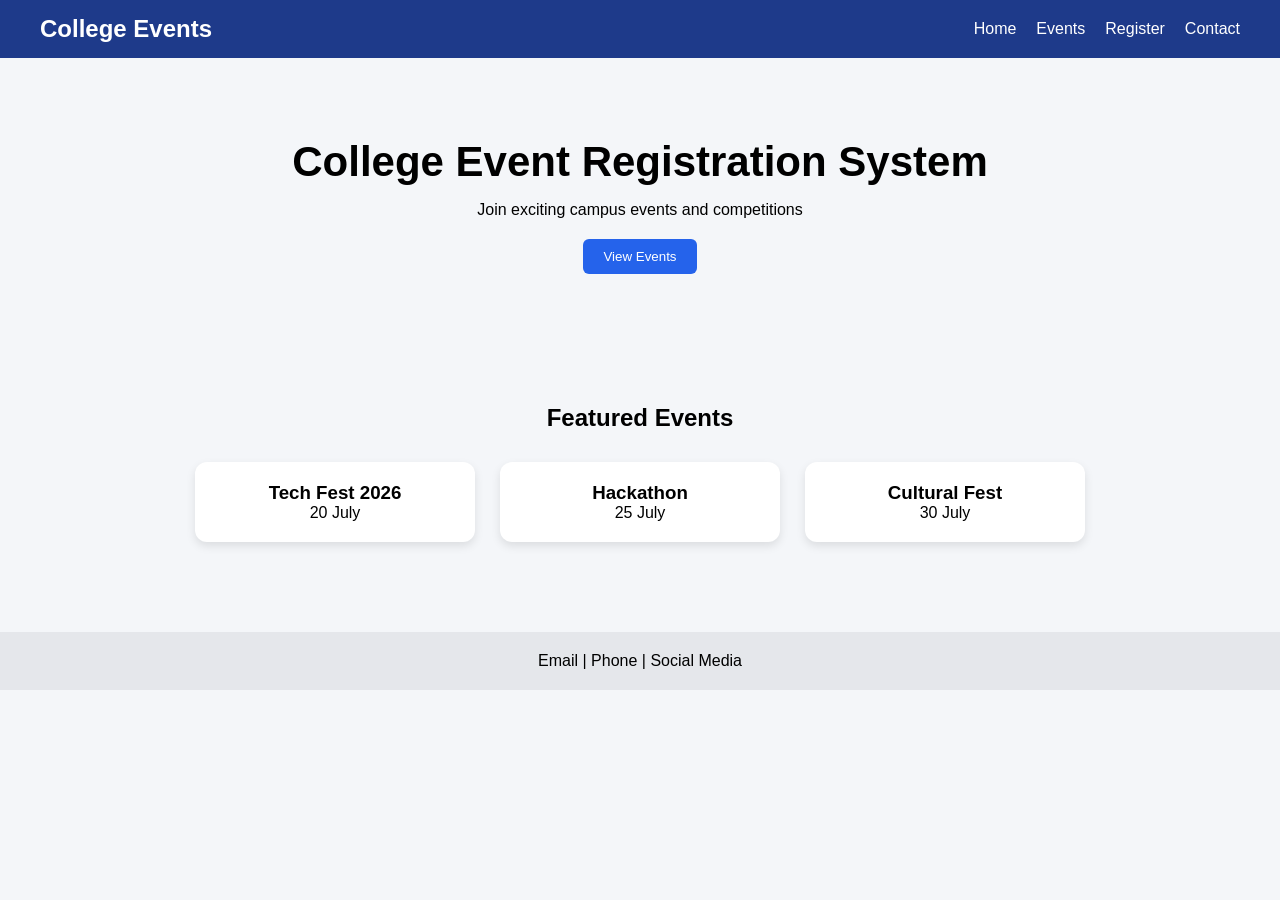
<file: index.html>
<!DOCTYPE html>
<html>
<head>
    <title>College Event Registration</title>
    <link rel="stylesheet" href="style.css">
</head>
<body>

    <nav>
        <h2>College Events</h2>

        <ul>
            <li><a href="index.html">Home</a></li>
            <li><a href="events.html">Events</a></li>
            <li><a href="register.html">Register</a></li>
            <li><a href="contact.html">Contact</a></li>
        </ul>
    </nav>

    <section class="hero">

        <h1>College Event Registration System</h1>

        <p>
            Join exciting campus events and competitions
        </p>

        <a href="events.html">
            <button>View Events</button>
        </a>

    </section>

    <section class="featured">

        <h2>Featured Events</h2>

        <div class="cards">

            <div class="card">
                <h3>Tech Fest 2026</h3>
                <p>20 July</p>
            </div>

            <div class="card">
                <h3>Hackathon</h3>
                <p>25 July</p>
            </div>

            <div class="card">
                <h3>Cultural Fest</h3>
                <p>30 July</p>
            </div>

        </div>

    </section>

    <footer>
        <p>Email | Phone | Social Media</p>
    </footer>

</body>
</html>
</file>
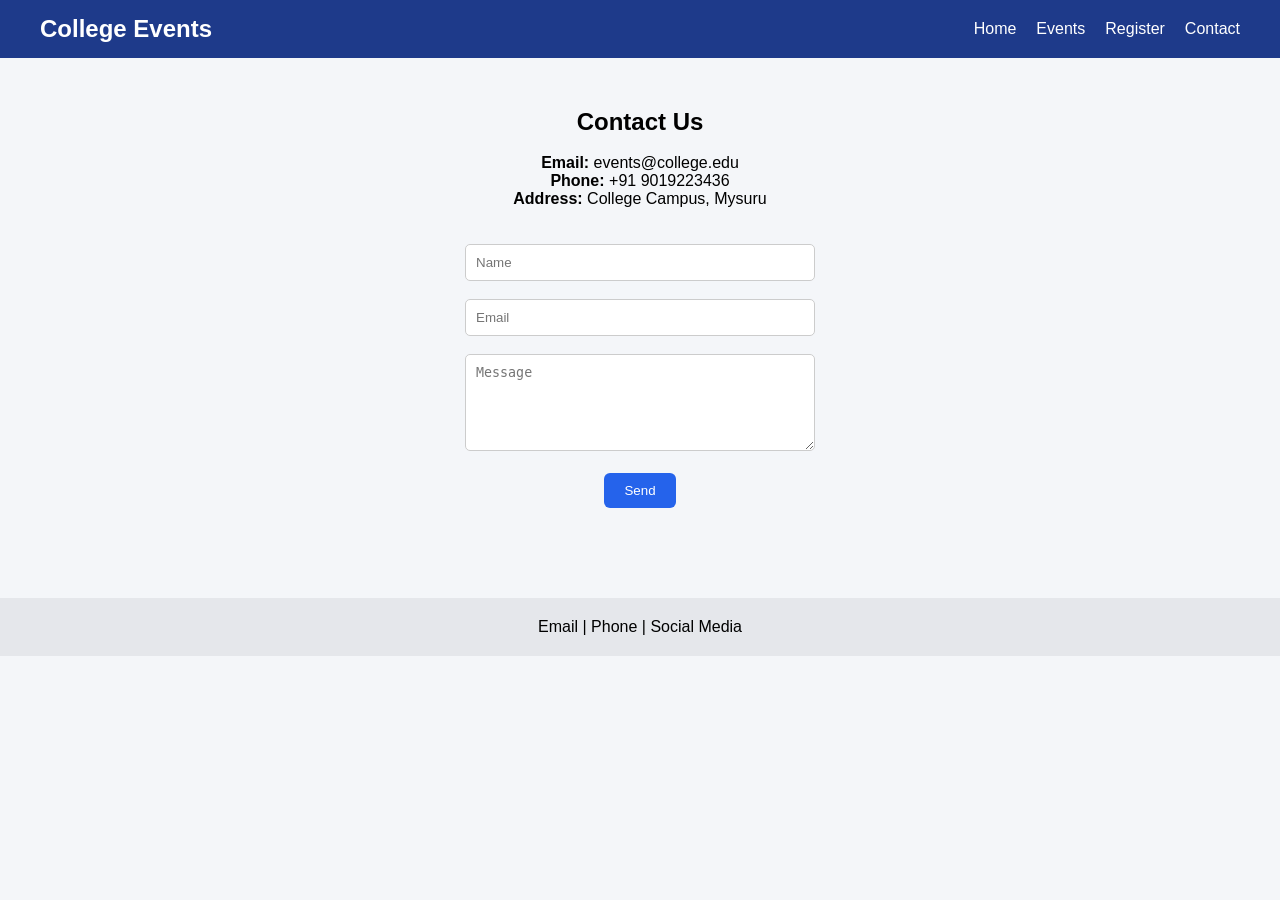
<file: contact.html>
<!DOCTYPE html>
<html>
<head>
    <title>Contact</title>
    <link rel="stylesheet" href="style.css">
</head>
<body>

    <nav>
        <h2>College Events</h2>

        <ul>
            <li><a href="index.html">Home</a></li>
            <li><a href="events.html">Events</a></li>
            <li><a href="register.html">Register</a></li>
            <li><a href="contact.html">Contact</a></li>
        </ul>
    </nav>

    <section class="featured">

        <h1>Contact Us</h1>

        <br>

        <p><strong>Email:</strong> events@college.edu</p>
        <p><strong>Phone:</strong> +91 9019223436</p>
        <p><strong>Address:</strong> College Campus, Mysuru</p>

        <br><br>

        <form>

            <input type="text" placeholder="Name"><br><br>

            <input type="email" placeholder="Email"><br><br>

            <textarea
                rows="5"
                cols="40"
                 placeholder="Message"></textarea>
            </textarea>

            <br><br>

            <button type="submit">Send</button>

        </form>

    </section>

    <footer>
        <p>Email | Phone | Social Media</p>
    </footer>

</body>
</html>
</file>
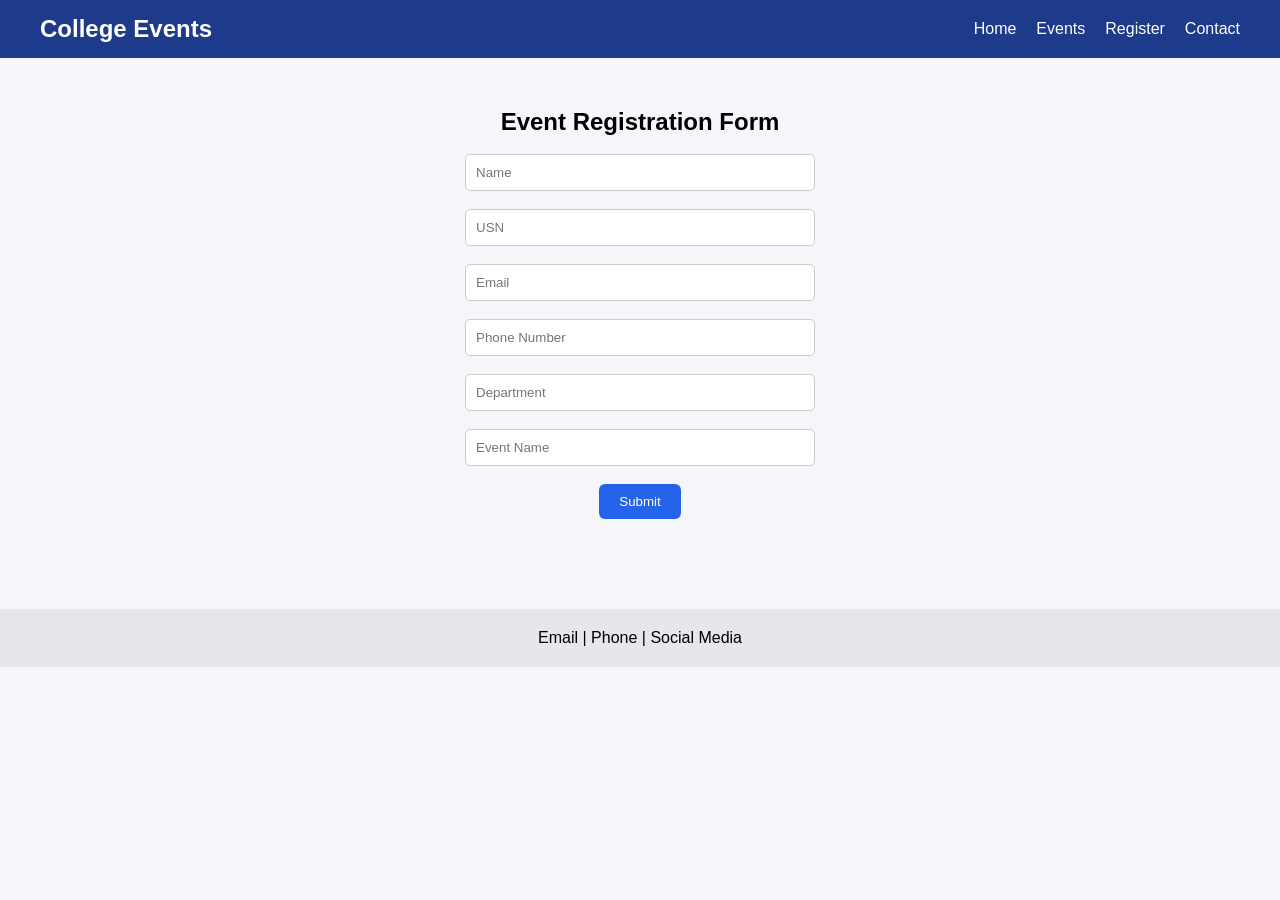
<file: register.html>
<!DOCTYPE html>
<html>
<head>
    <title>Register</title>
    <link rel="stylesheet" href="style.css">
</head>
<body>

    <nav>
        <h2>College Events</h2>

        <ul>
            <li><a href="index.html">Home</a></li>
            <li><a href="events.html">Events</a></li>
            <li><a href="register.html">Register</a></li>
            <li><a href="contact.html">Contact</a></li>
        </ul>
    </nav>

    <section class="featured">

        <h1>Event Registration Form</h1>

        <br>

        <form onsubmit="return validateForm()">

            <input type="text" id="name" placeholder="Name"><br><br>

            <input type="text" id="usn" placeholder="USN"><br><br>

            <input type="email" id="email" placeholder="Email"><br><br>

            <input type="text" id="phone" placeholder="Phone Number"><br><br>

            <input type="text" id="department" placeholder="Department"><br><br>

            <input type="text" id="event" placeholder="Event Name"><br><br>

            <button type="submit">Submit</button>

        </form>

    </section>

    <footer>
        <p>Email | Phone | Social Media</p>
    </footer>

    <script src="script.js"></script>

</body>
</html>
</file>
<file: style.css>
*{
    margin:0;
    padding:0;
    box-sizing:border-box;
}

body{
    font-family:Segoe UI,sans-serif;
    background:#f4f6f9;
}

nav{
    background:#1e3a8a;
    color:white;
    display:flex;
    justify-content:space-between;
    align-items:center;
    padding:15px 40px;
}

nav ul{
    list-style:none;
    display:flex;
    gap:20px;
}

nav a{
    text-decoration:none;
    color:white;
}

.hero{
    text-align:center;
    padding:80px 20px;
}

.hero h1{
    font-size:42px;
    margin-bottom:15px;
}

.hero p{
    margin-bottom:20px;
}

button{
    background:#2563eb;
    color:white;
    border:none;
    padding:10px 20px;
    border-radius:6px;
    cursor:pointer;
}

button:hover{
    background:#1d4ed8;
}

.featured{
    text-align:center;
    padding:50px;
}

.cards{
    display:flex;
    justify-content:center;
    gap:25px;
    flex-wrap:wrap;
    margin-top:30px;
}

.card{
    background:white;
    width:280px;
    padding:20px;
    border-radius:12px;
    box-shadow:0 4px 10px rgba(0,0,0,0.1);
}

.card img{
    width:100%;
    border-radius:10px;
    margin-bottom:10px;
}

input,
textarea{
    width:350px;
    padding:10px;
    border:1px solid #ccc;
    border-radius:5px;
}

footer{
    text-align:center;
    padding:20px;
    margin-top:40px;
    background:#e5e7eb;
}
</file>
